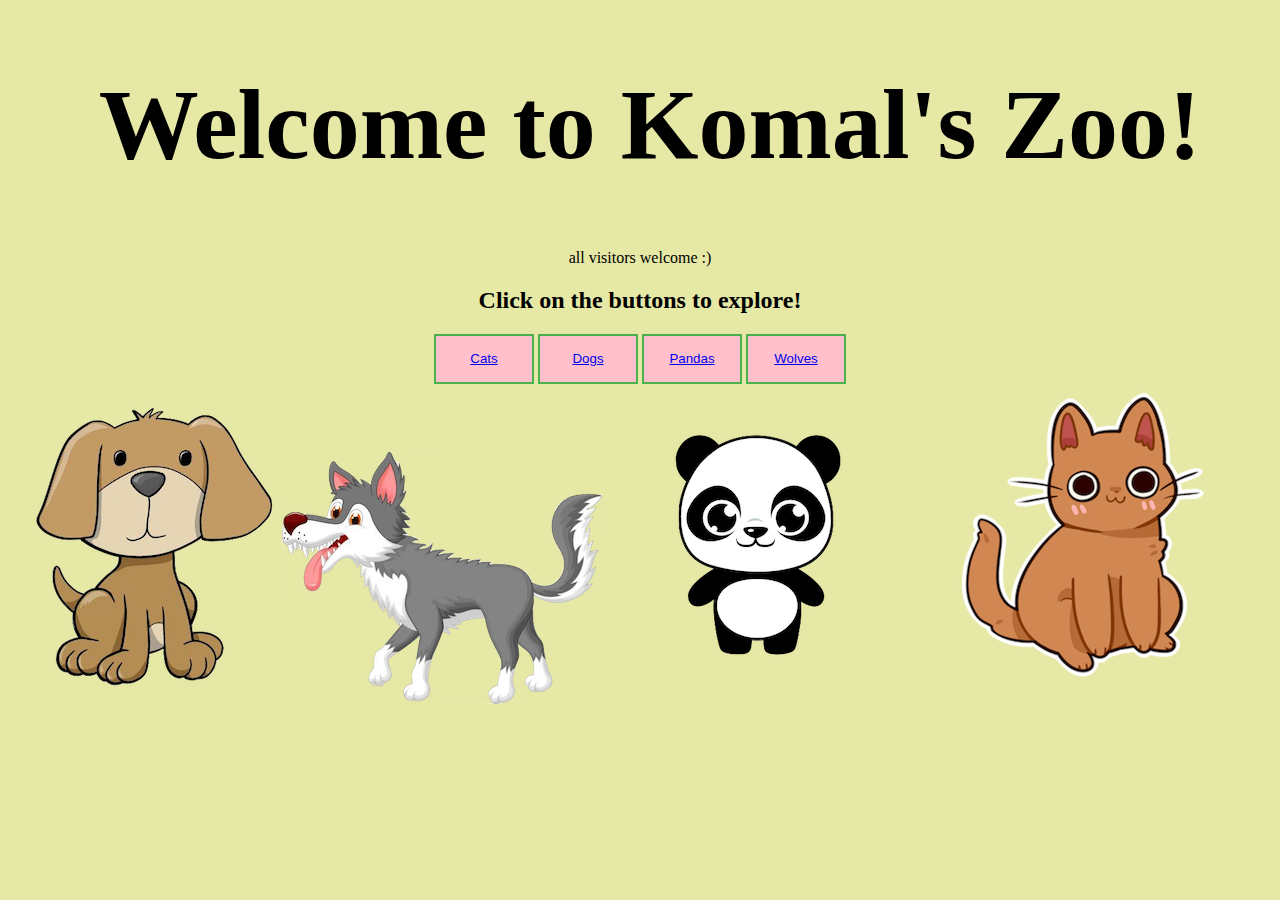
<file: index.html>
<!DOCTYPE html>
<html>
  <head>
    <title>Komal's Zoo</title>
    <link rel="stylesheet" href="index.css" />
  </head>
  <body>
    <h1>Welcome to Komal's Zoo!</h1>
    <p>all visitors welcome :)</p>
    <h2>Click on the buttons to explore!</h2>

    <div class="link">
      <button type="button">
        <a href="cat.html">Cats</a>
      </button>
      <button type="button">
        <a href="dog.html">Dogs</a>
      </button>
      <button type="button">
        <a href="panda.html">Pandas</a>
      </button>
      <button type="button">
        <a href="wolf.html">Wolves</a>
      </button>
    </div>
    <img src="img/dog-home.png" alt="dog" />

    <img src="img/wolf-home.png" alt="wolf" />
    <img src="img/panda-home.png" alt="panda" />
    <img src="img/cat-home.png" alt="cat" />
  </body>
</html>
</file>
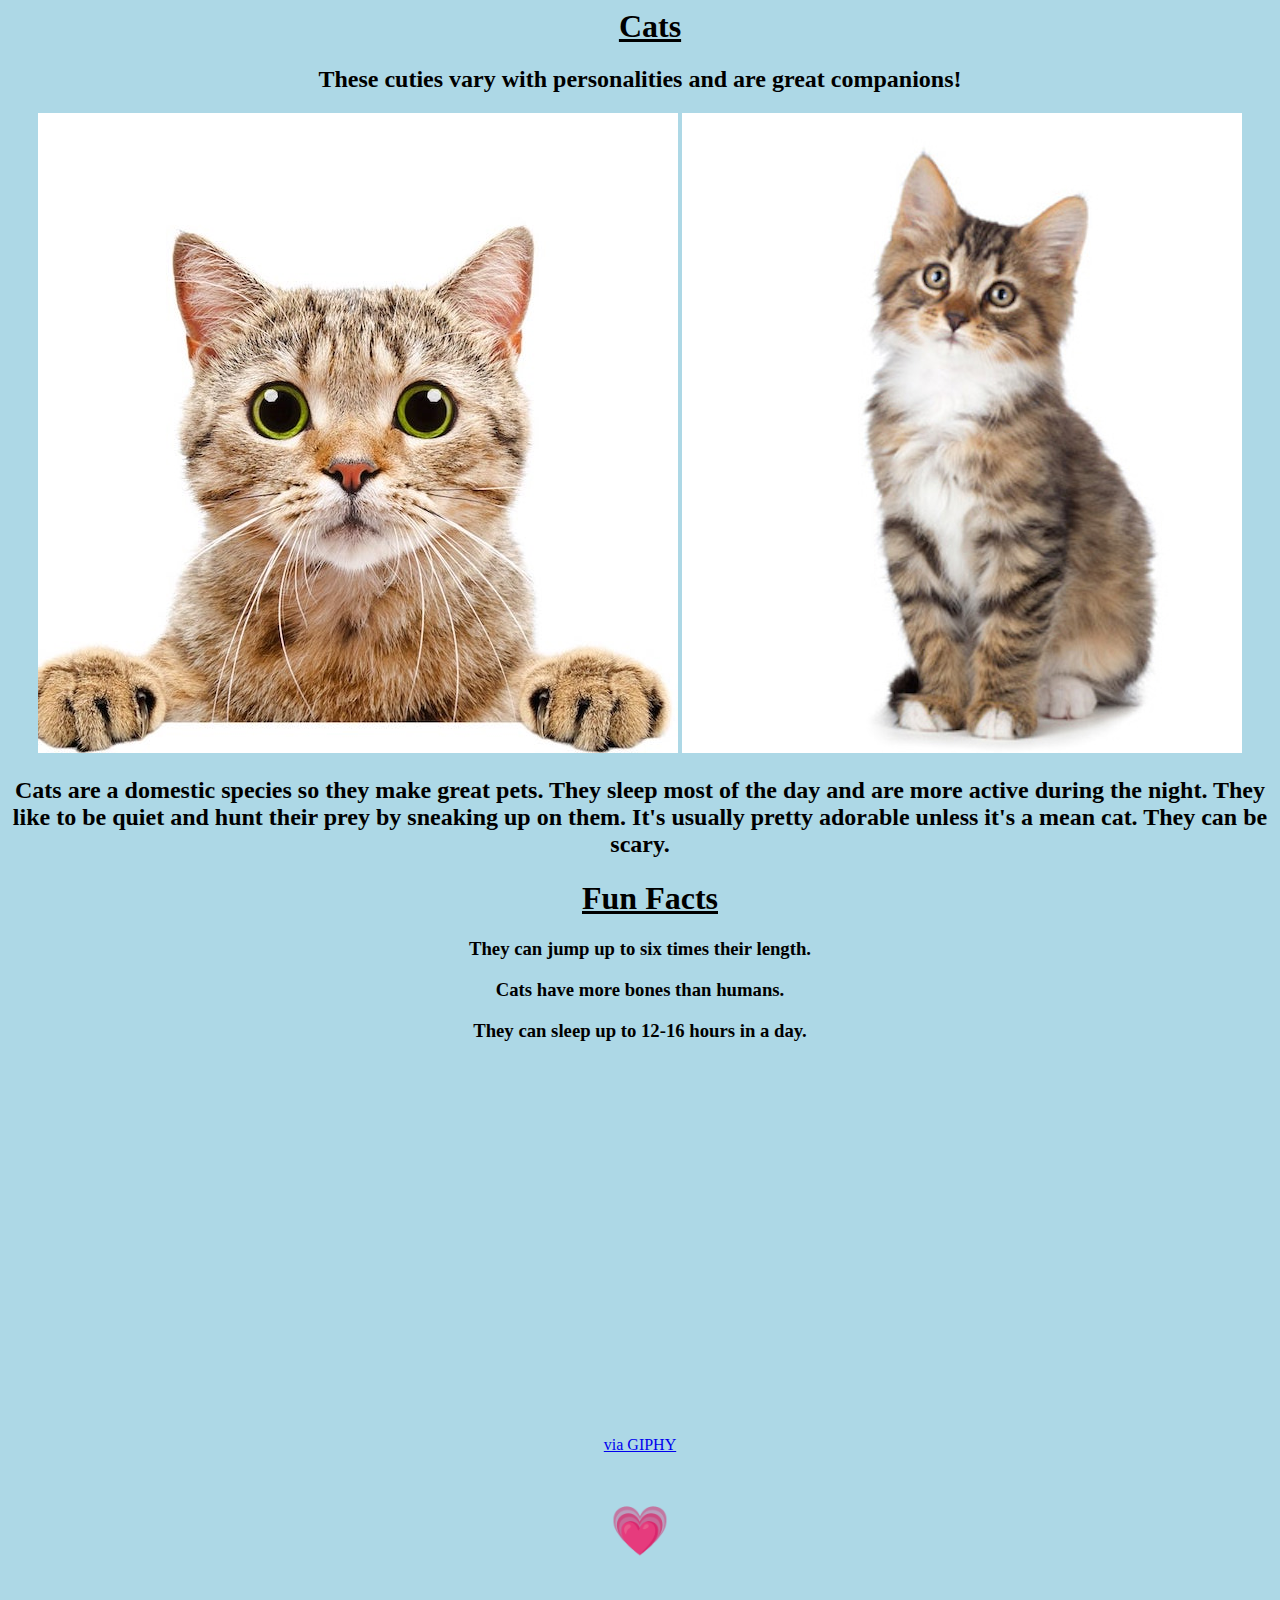
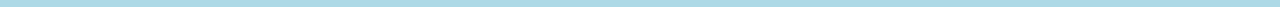
<file: cat.html>
<html>
  <head>
    <title>Komal's Zoo-Cats</title>
    <link rel="stylesheet" href="cat.css" />
  </head>
  <body>
    <h1><u>Cats</u></h1>
    <h2>These cuties vary with personalities and are great companions!</h2>
    <img src="img/cat2.jpeg" alt="cat" />
    <img src="img/cat.jpeg" alt="cat" />
    <h2>
      Cats are a domestic species so they make great pets. They sleep most of
      the day and are more active during the night. They like to be quiet and
      hunt their prey by sneaking up on them. It's usually pretty adorable
      unless it's a mean cat. They can be scary.
    </h2>
    <h1><u>Fun Facts</u></h1>

    <h3>They can jump up to six times their length.</h3>
    <h3>Cats have more bones than humans.</h3>
    <h3>They can sleep up to 12-16 hours in a day.</h3>

    <iframe
      src="https://giphy.com/embed/aC45M5Q4D07Pq"
      width="480"
      height="360"
      frameborder="0"
      class="giphy-embed"
      allowfullscreen
    ></iframe>
    <p>
      <a href="https://giphy.com/gifs/cat-funny-animation-aC45M5Q4D07Pq"
        >via GIPHY</a
      >
    </p>
    <p style="font-size: 48px;">
      &#128151;
    </p>
  </body>
</html>
</file>
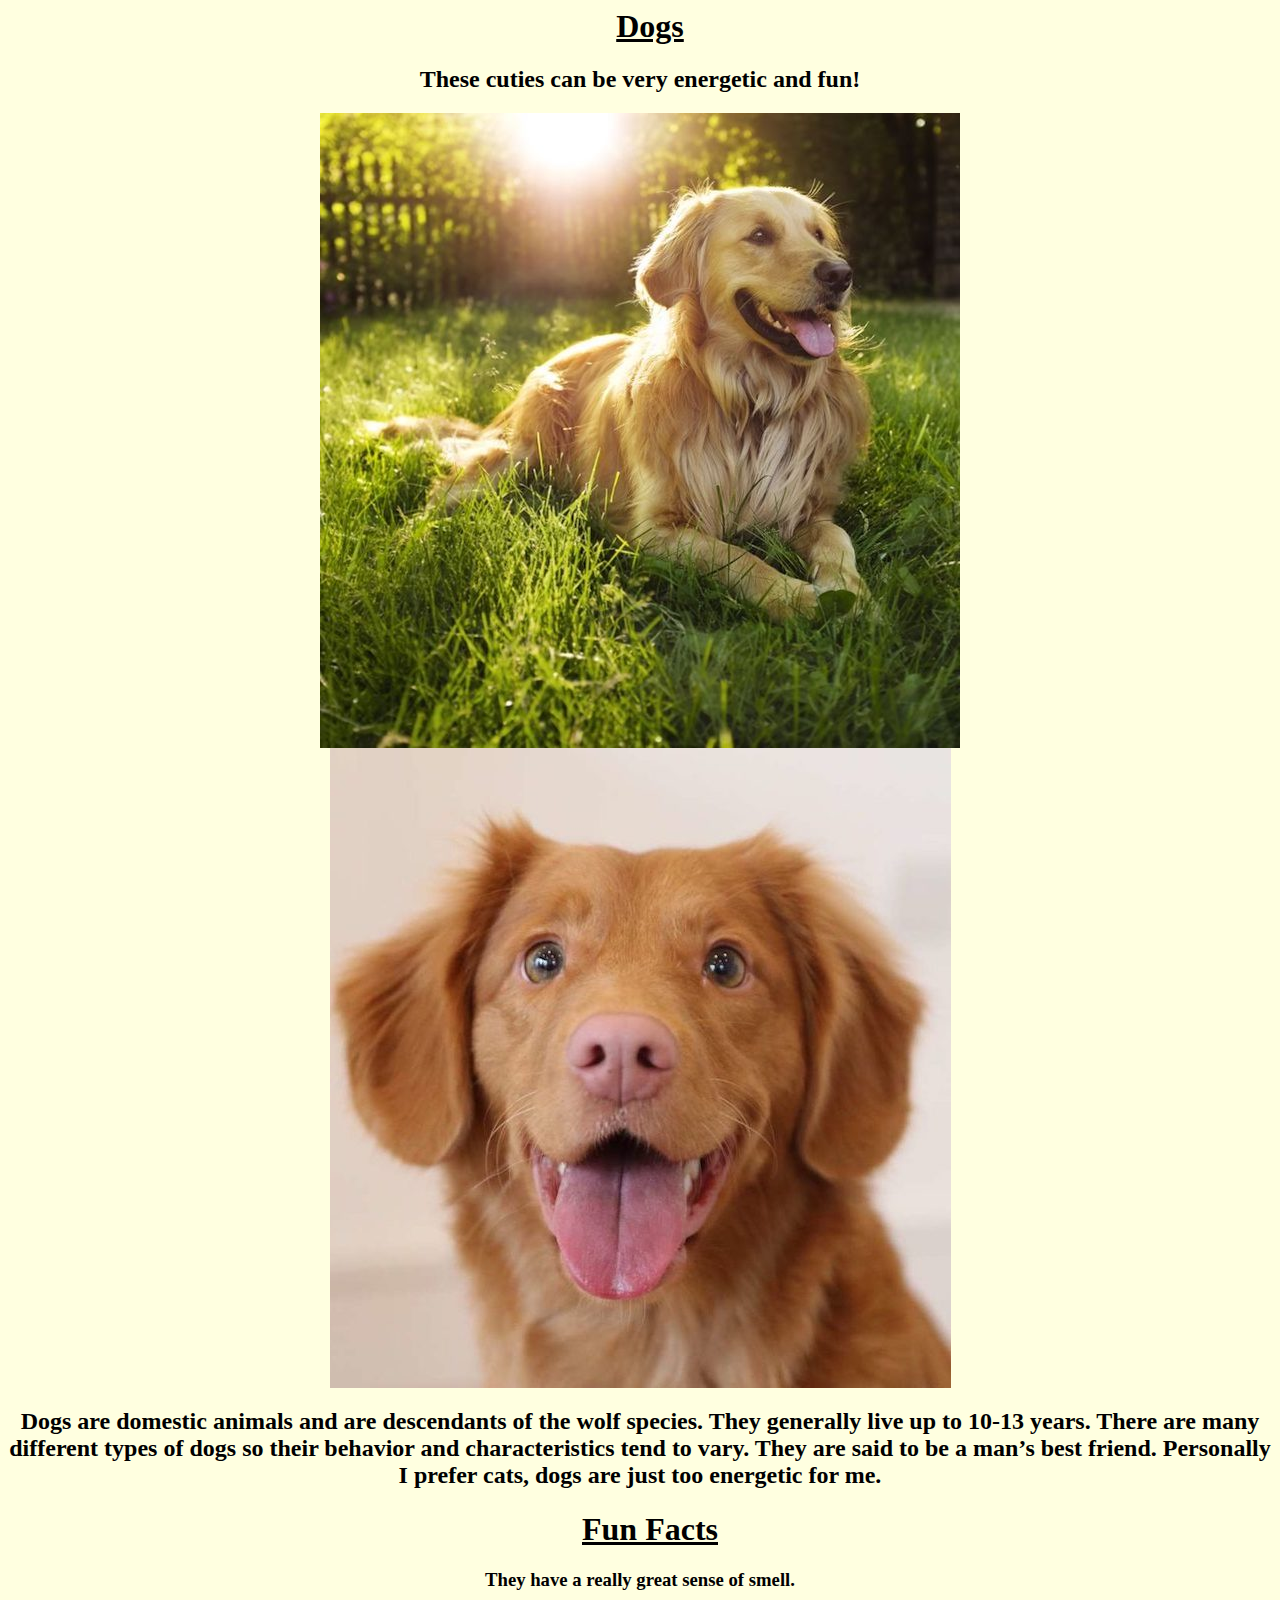
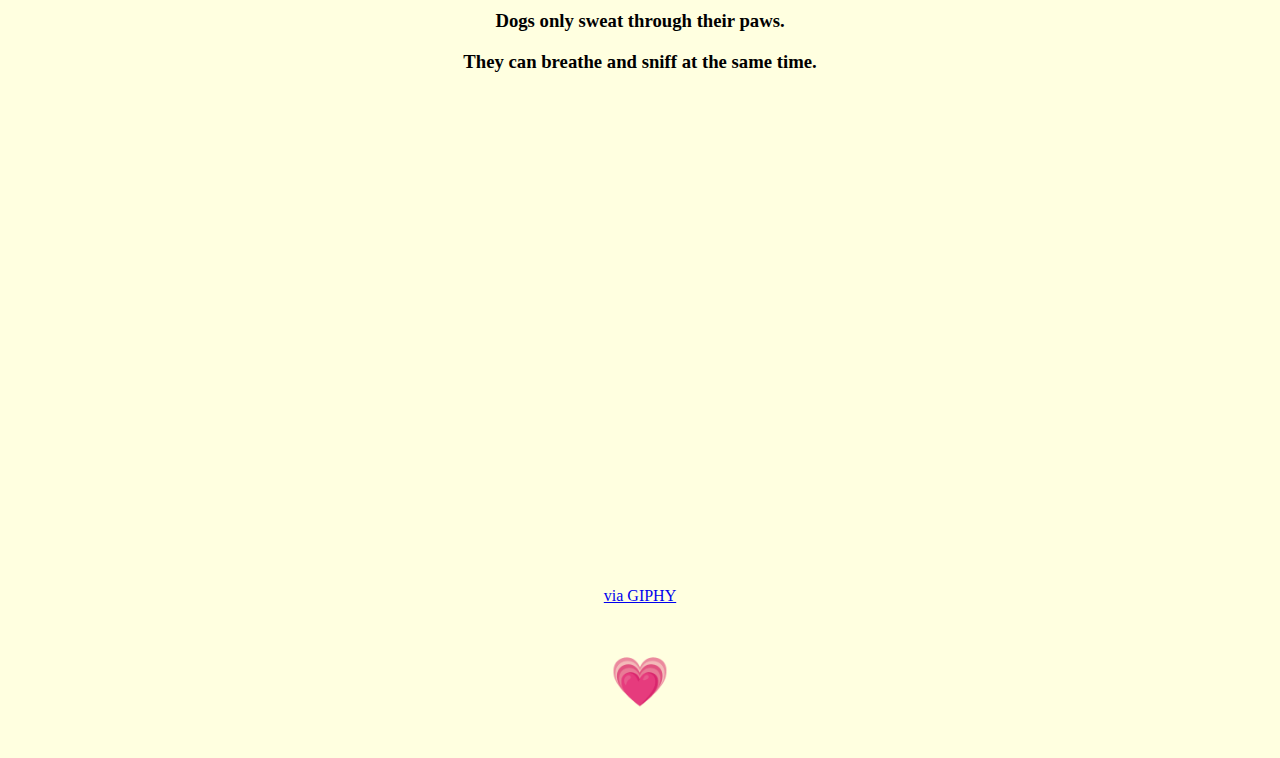
<file: dog.html>
<html>
  <head>
    <title>Komal's Zoo-Dogs</title>
    <link rel="stylesheet" href="dog.css" />
  </head>
  <body>
    <h1>
      <u>Dogs</u>
    </h1>
    <h2>These cuties can be very energetic and fun!</h2>
    <img src="img/dog.jpeg" alt="dog" />
    <img src="img/dog2.jpeg" alt="dog" />
    <h2>
      Dogs are domestic animals and are descendants of the wolf species. They
      generally live up to 10-13 years. There are many different types of dogs
      so their behavior and characteristics tend to vary. They are said to be a
      man’s best friend. Personally I prefer cats, dogs are just too energetic
      for me.
    </h2>
    <h1>
      <u>
        Fun Facts
      </u>
    </h1>

    <h3>They have a really great sense of smell.</h3>
    <h3>Dogs only sweat through their paws.</h3>
    <h3>They can breathe and sniff at the same time.</h3>

    <iframe
      src="https://giphy.com/embed/ZNegC7wFpuQT7nurZ0"
      width="480"
      height="480"
      frameborder="0"
      class="giphy-embed"
      allowfullscreen
    ></iframe>
    <p>
      <a href="https://giphy.com/gifs/thedodo-dog-dogs-ZNegC7wFpuQT7nurZ0"
        >via GIPHY</a
      >
    </p>
    <p style="font-size: 48px;">
      &#128151;
    </p>
  </body>
</html>
</file>
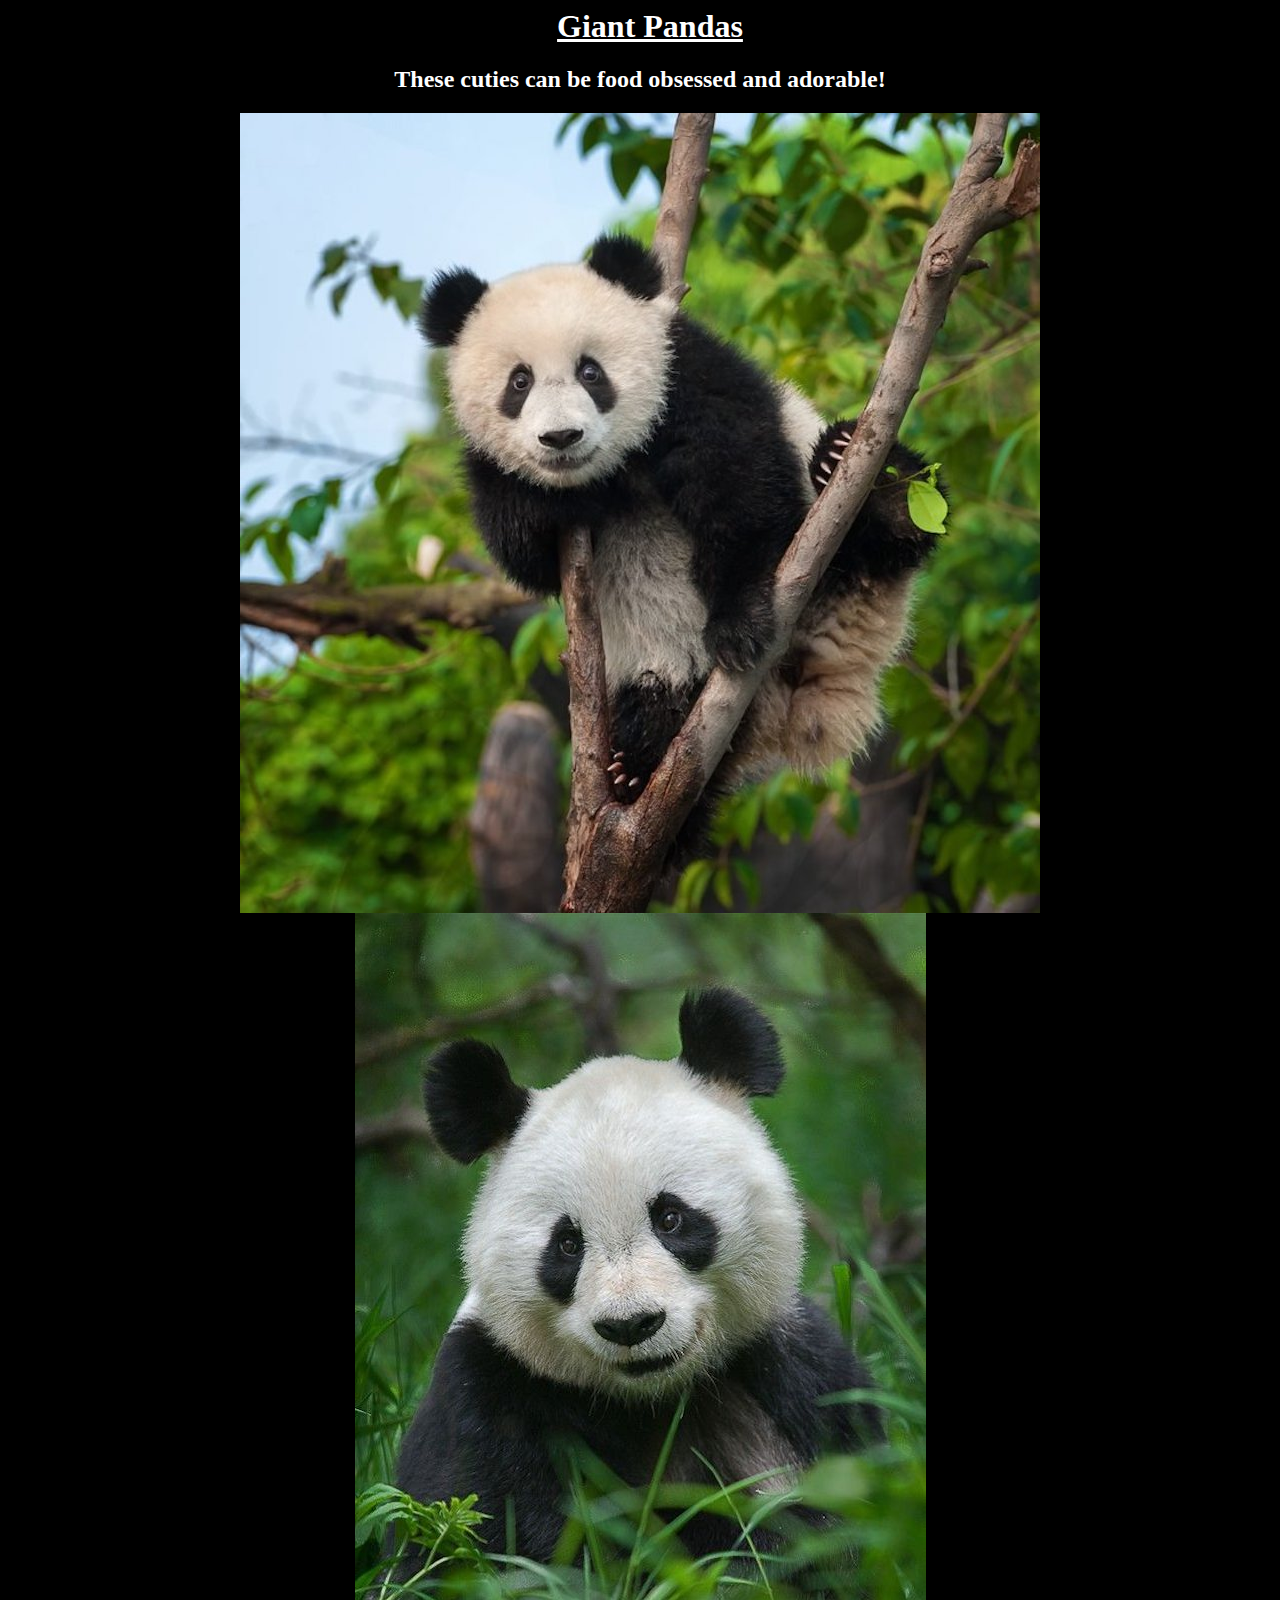
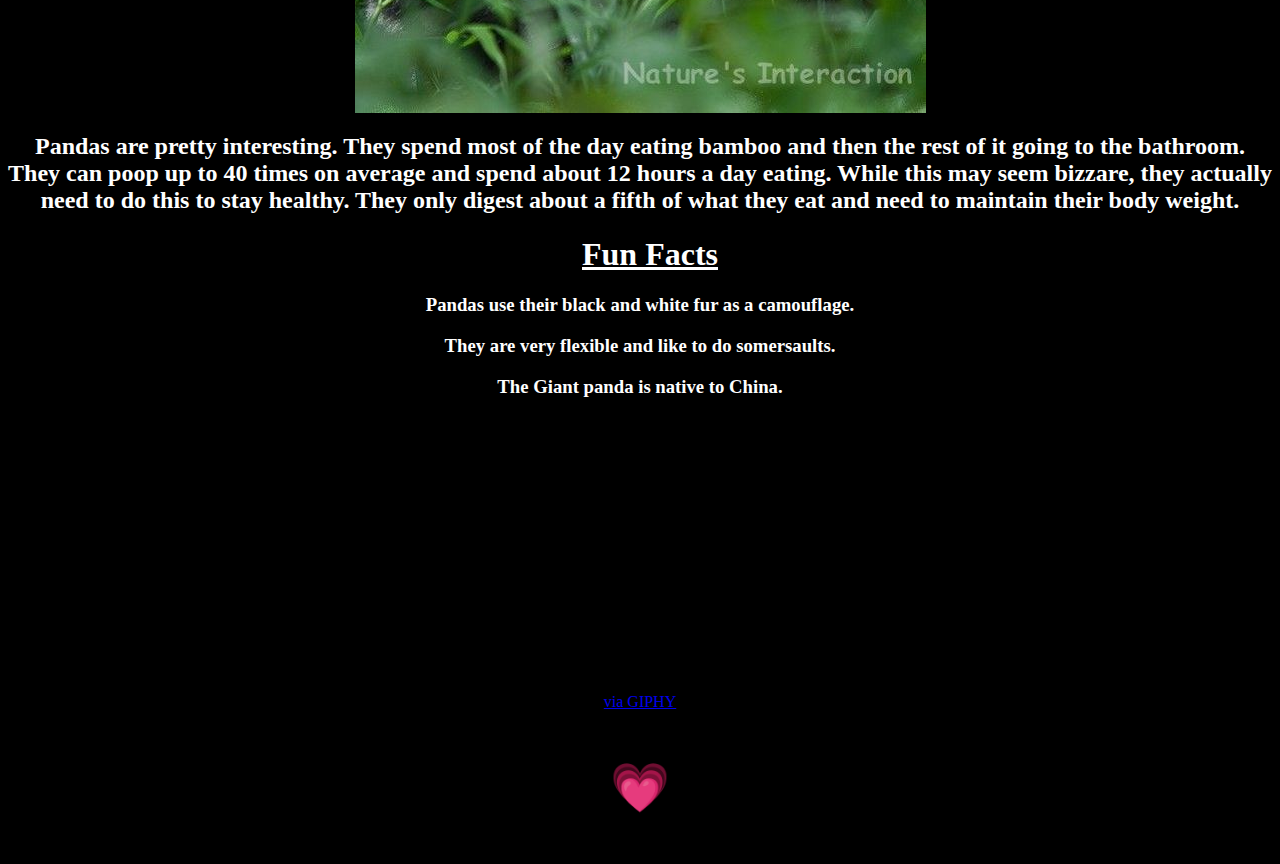
<file: panda.html>
<html>
  <head>
    <title>Komal's Zoo-Pandas</title>
    <link rel="stylesheet" href="panda.css" />
  </head>
  <body>
    <h1><u>Giant Pandas</u></h1>
    <h2>These cuties can be food obsessed and adorable!</h2>
    <img src="img/panda.jpeg" alt="panda" />
    <img src="img/panda2.jpeg" alt="panda" />
    <h2>
      Pandas are pretty interesting. They spend most of the day eating bamboo
      and then the rest of it going to the bathroom. They can poop up to 40
      times on average and spend about 12 hours a day eating. While this may
      seem bizzare, they actually need to do this to stay healthy. They only
      digest about a fifth of what they eat and need to maintain their body
      weight.
    </h2>
    <h1><u>Fun Facts</u></h1>

    <h3>Pandas use their black and white fur as a camouflage.</h3>
    <h3>They are very flexible and like to do somersaults.</h3>
    <h3>The Giant panda is native to China.</h3>

    <iframe
      src="https://giphy.com/embed/uSYQsJQWEv6O4"
      width="380"
      height="261"
      frameborder="0"
      class="giphy-embed"
      allowfullscreen
    ></iframe>
    <p><a href="https://giphy.com/gifs/panda-uSYQsJQWEv6O4">via GIPHY</a></p>
    <p style="font-size: 48px;">
      &#128151;
    </p>
  </body>
</html>
</file>
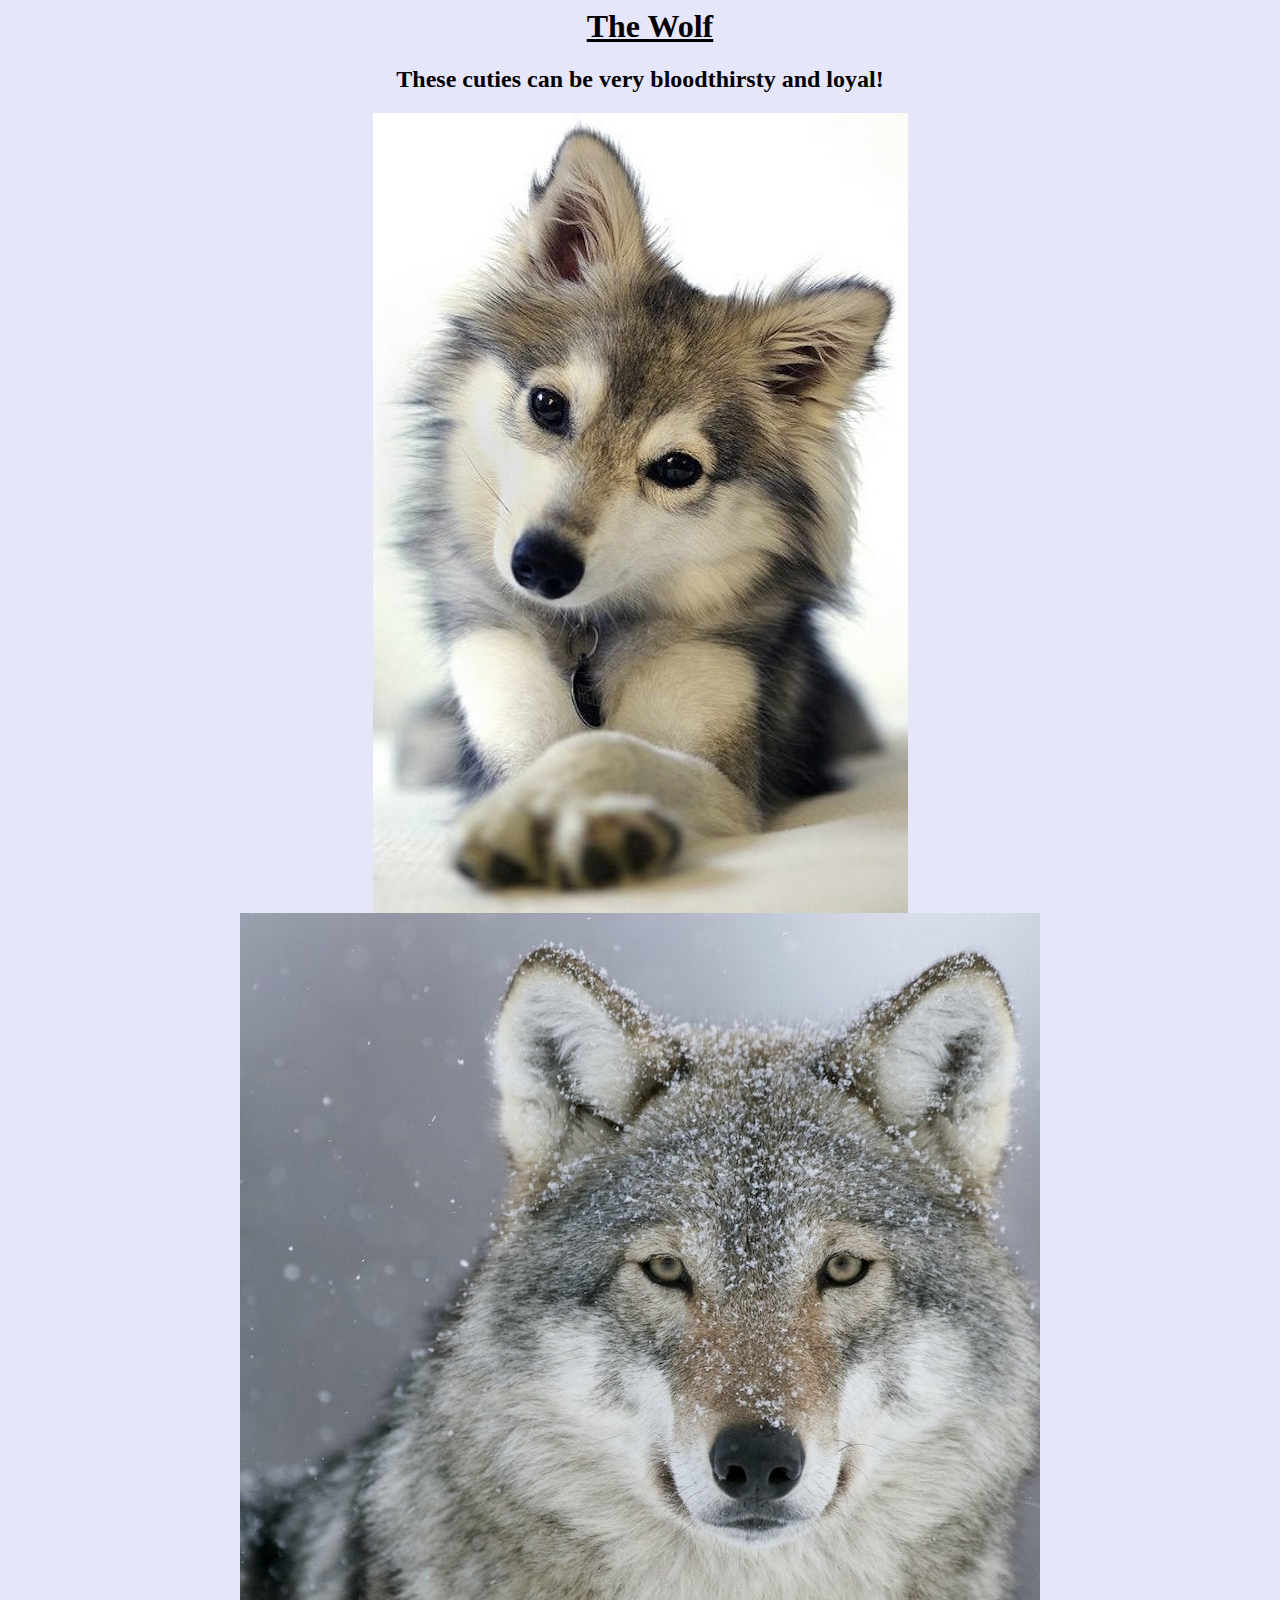
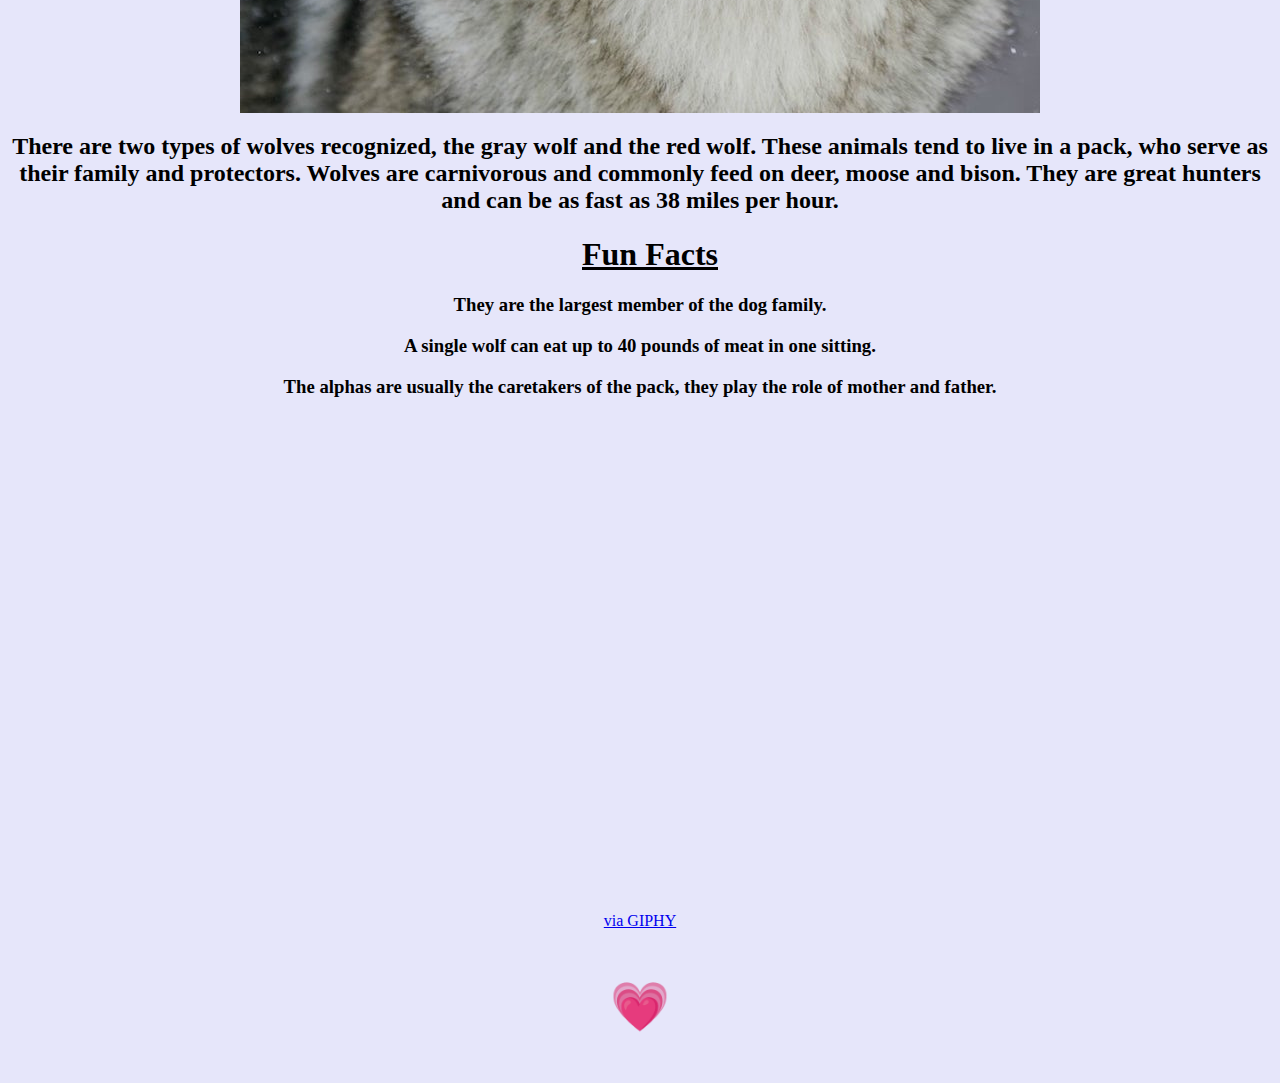
<file: wolf.html>
<html>
  <head>
    <title>Komal's Zoo-The Wolf</title>
    <link rel="stylesheet" href="wolf.css" />
  </head>
  <body>
    <h1><u>The Wolf</u></h1>
    <h2>These cuties can be very bloodthirsty and loyal!</h2>
    <img src="img/wolf.jpeg" alt="wolf" />
    <img src="img/wolf2.jpeg" alt="wolf" />
    <h2>
      There are two types of wolves recognized, the gray wolf and the red wolf.
      These animals tend to live in a pack, who serve as their family and
      protectors. Wolves are carnivorous and commonly feed on deer, moose and
      bison. They are great hunters and can be as fast as 38 miles per hour.
    </h2>

    <h1><u>Fun Facts</u></h1>

    <h3>They are the largest member of the dog family.</h3>
    <h3>A single wolf can eat up to 40 pounds of meat in one sitting.</h3>
    <h3>
      The alphas are usually the caretakers of the pack, they play the role of
      mother and father.
    </h3>

    <iframe
      src="https://giphy.com/embed/j9iwmVGwK4U1y"
      width="367"
      height="480"
      frameborder="0"
      class="giphy-embed"
      allowfullscreen
    ></iframe>
    <p>
      <a href="https://giphy.com/gifs/beautiful-wolf-pups-j9iwmVGwK4U1y"
        >via GIPHY</a
      >
    </p>
    <p style="font-size: 48px;">
      &#128151;
    </p>
  </body>
</html>
</file>
<file: index.css>
body {
  background-color: #e6e8a6;
  text-align: center;
}

h1 {
  color: black;
  margin-left: 20px;
  font-size: 100px;
}
button {
  background-color: pink;
  color: black;
  border: 2px solid #4caf50; /* Green */
  width: 100px;
  height: 50px;
}
</file>
<file: cat.css>
body {
  background-color: lightblue;
  text-align: center;
  color: black;
}

h1 {
  color: Black;
  margin-left: 20px;
}
</file>
<file: dog.css>
body {
  background-color: lightyellow;
  text-align: center;
}

h1 {
  color: Black;
  margin-left: 20px;
}
</file>
<file: panda.css>
body {
  background-color: black;
  text-align: center;
  color: white;
}

h1 {
  color: white;
  margin-left: 20px;
}
</file>
<file: wolf.css>
body {
  background-color: lavender;
  text-align: center;
}

h1 {
  color: black;
  margin-left: 20px;
}
</file>
